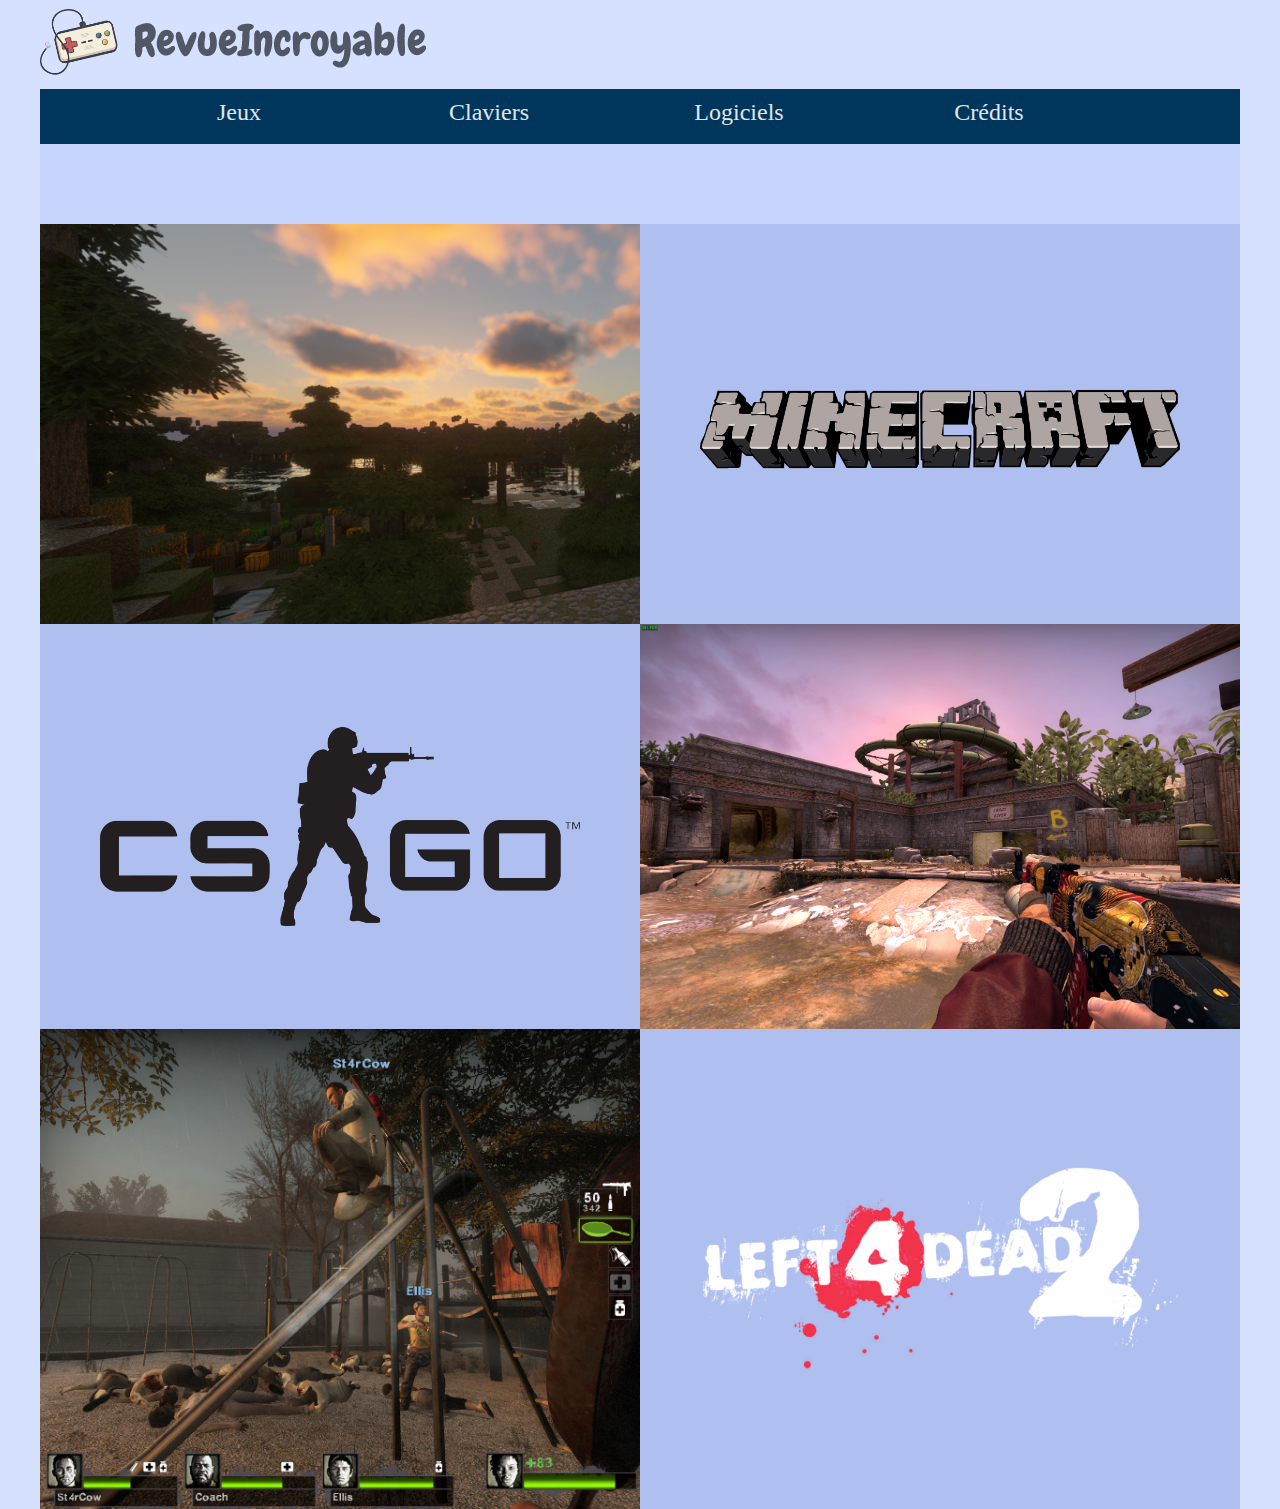
<file: index.html>
<!DOCTYPE html>
<html lang="fr">
    <head>
        <meta charset="utf-8">
        <title>Accueil ~ Revue incroyable</title>
        <link rel="stylesheet" type="text/css" href="index.css">
        <link rel="icon" href="img/favicon.png">
    </head>
    <body>
        <div id="Logo">
            <img class="imagelogo" src="img/logosite.png" title="Logo" alt="logo">
        </div>
        <div id="menu">
            <ul>
                <li id="favicon">
                    <a href="index.html"></a>
                </li>
                <li>
                    <a href='#'>Jeux</a>
                    <ul>
                        <li class="liste_deroulante"><a href="minecraft.html">Minecraft</a></li>
                        <li class="liste_deroulante"><a href="csgo.html">CS:GO</a></li>
                        <li class="liste_deroulante"><a href="l4d2.html">Left 4 Dead 2</a></li>
                    </ul>
                </li>
                <li>
                    <a href="claviers.html">Claviers</a>
                </li>
                <li>
                    <a href="#">Logiciels</a>
                    <ul>
                        <li class="liste_deroulante"><a href="discord.html">Discord</a></li>
                    </ul>
                </li>
                <li>
                    <a href="credits.html">Crédits</a>
                </li>
                <li>
                </li>
            </ul>
        </div>
        <div class="separation">
        </div>
        <div class="main">
            <div class="ligne">
                <img class="element1" src="img/minecraft/mc_01.png" title="Minecraft: Java Edition | Ressource Pack : Stratum | Shader : Continuum 2.0.4 ~ xelaco" alt="Minecraft: Java Edition | Ressource Pack : Stratum | Shader : Continuum 2.0.4 ~ xelaco">
                <a class="element2" href="minecraft.html"><img class="imagemenu" src="img/logominecraft.png" title="Logo Minecraft" alt="Logo Minecraft"></a>
            </div>
            <div class="ligne">
                <a class="element2" href="csgo.html"><img class="imagemenu" src="img/logocsgo.png" title="Logo CS:GO" alt="Logo CS:GO"></a>
                <img class="element1" src="img/cs_01.png" title="Capture d'écran de CS ~ antoine" alt="Capture d'écran de CS ~ antoine">
            </div>
            <div class="ligne">
                <img class="element1" src="img/l4d2.jpg" title="Left 4 Dead 2 ~ xelaco" alt="Left 4 Dead 2 ~ xelaco">
                <a class="element2" href="l4d2.html"><img class="imagemenu" src="img/logol4d2.png" title="Logo Left 4 Dead 2" alt="Logo Left 4 Dead 2"></a>
            </div>
        </div>
    </body>
</html>
</file>
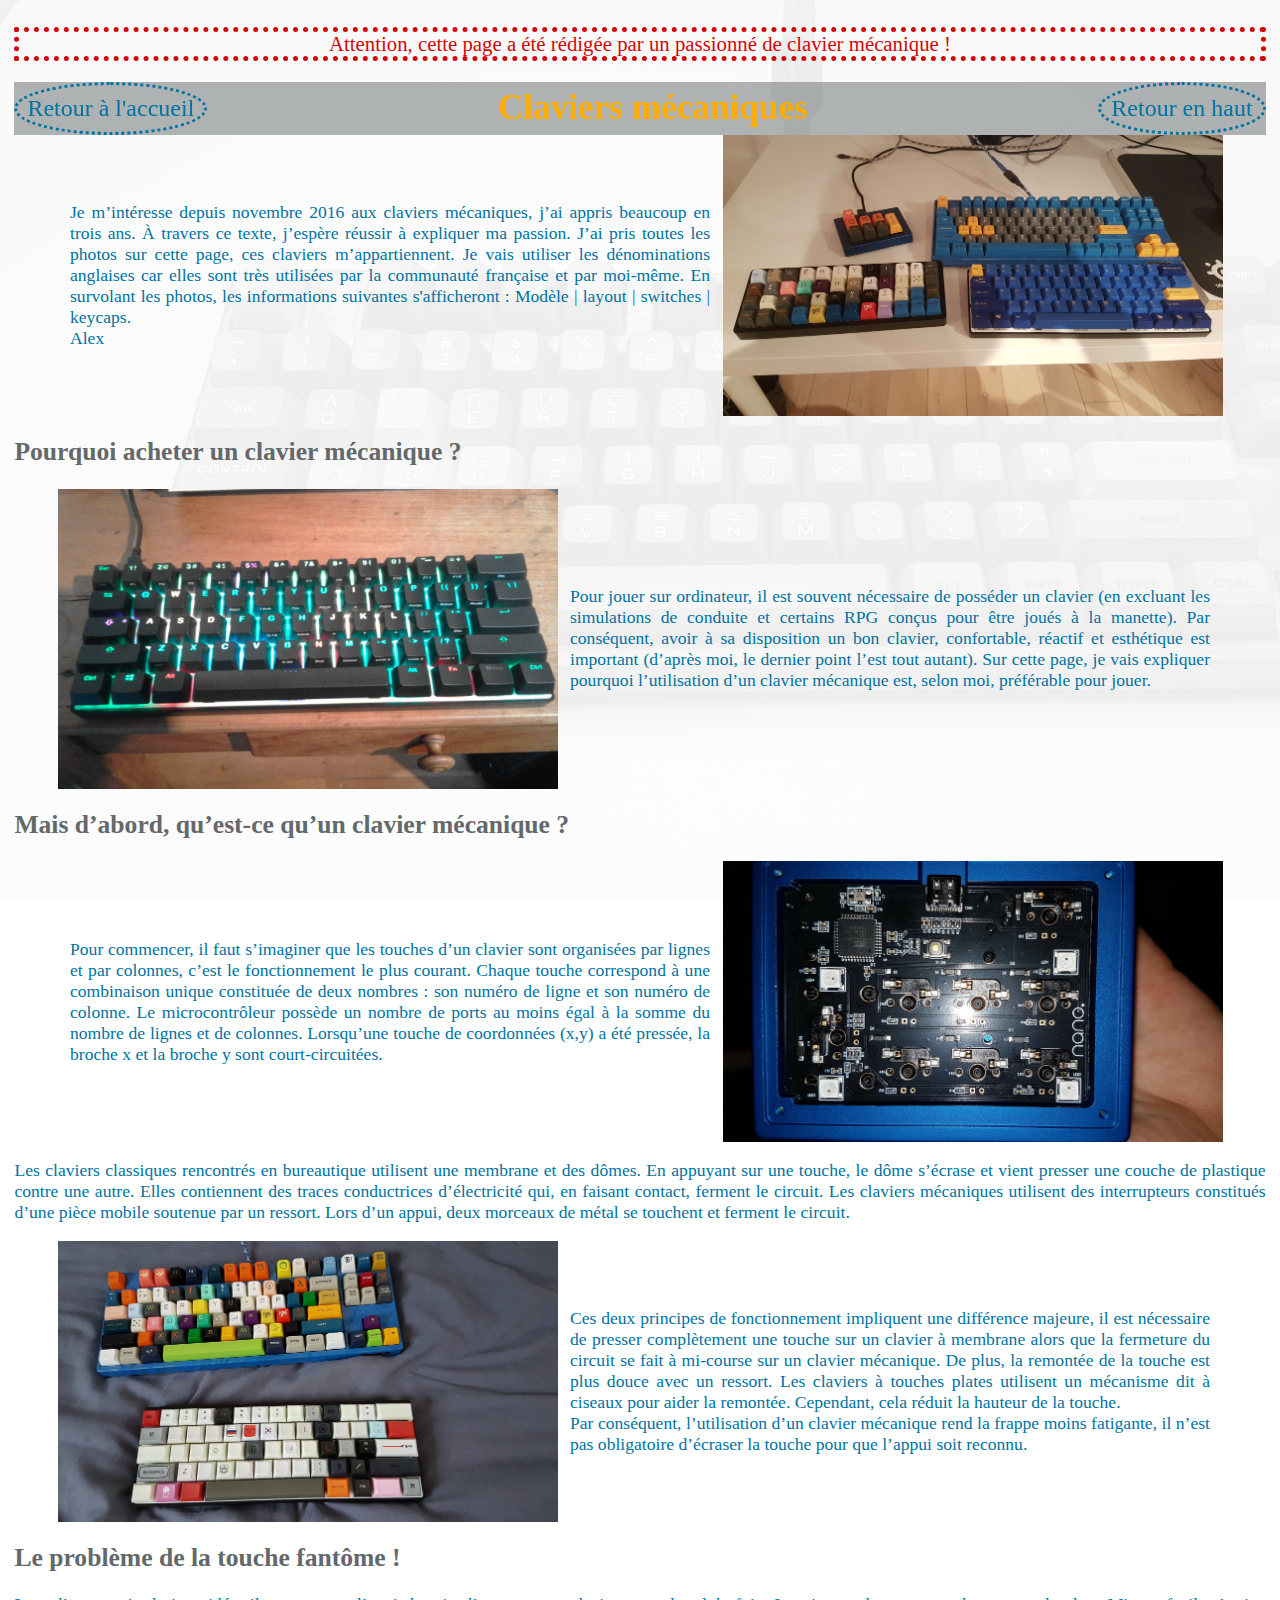
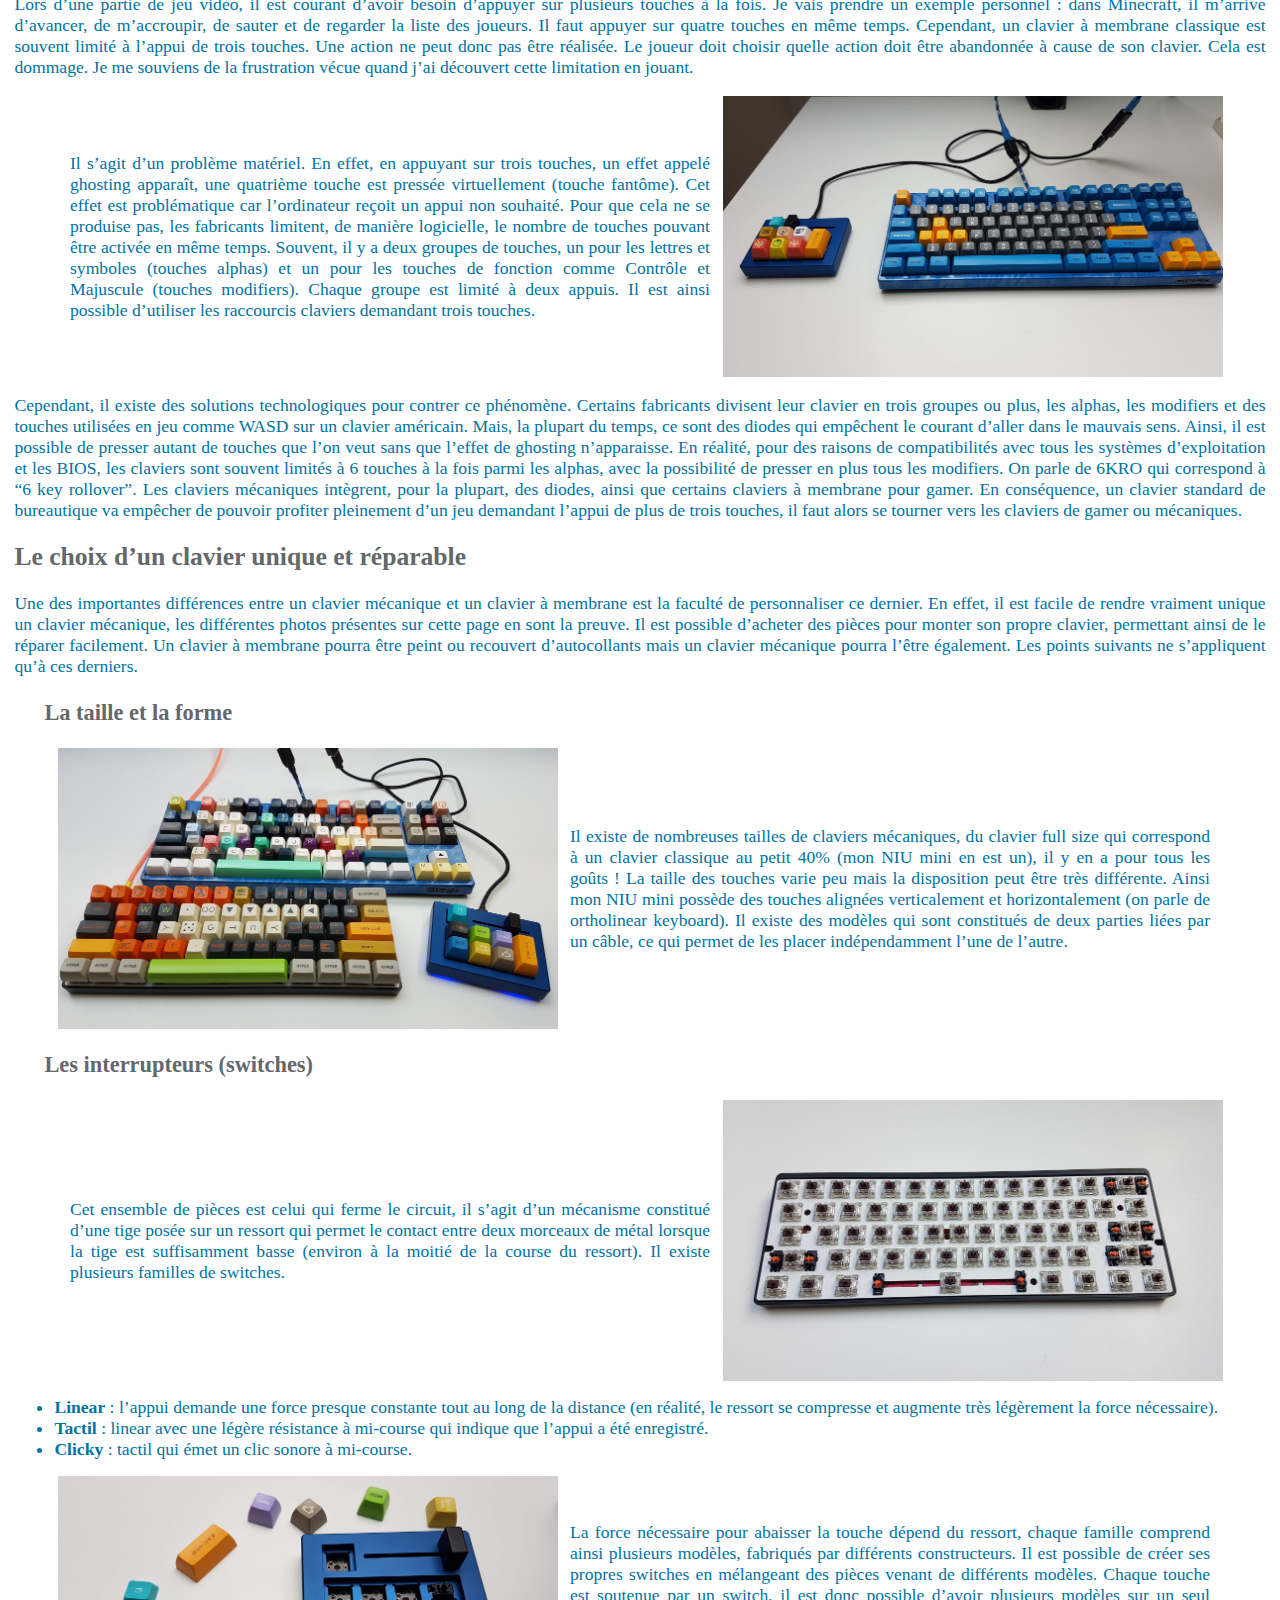
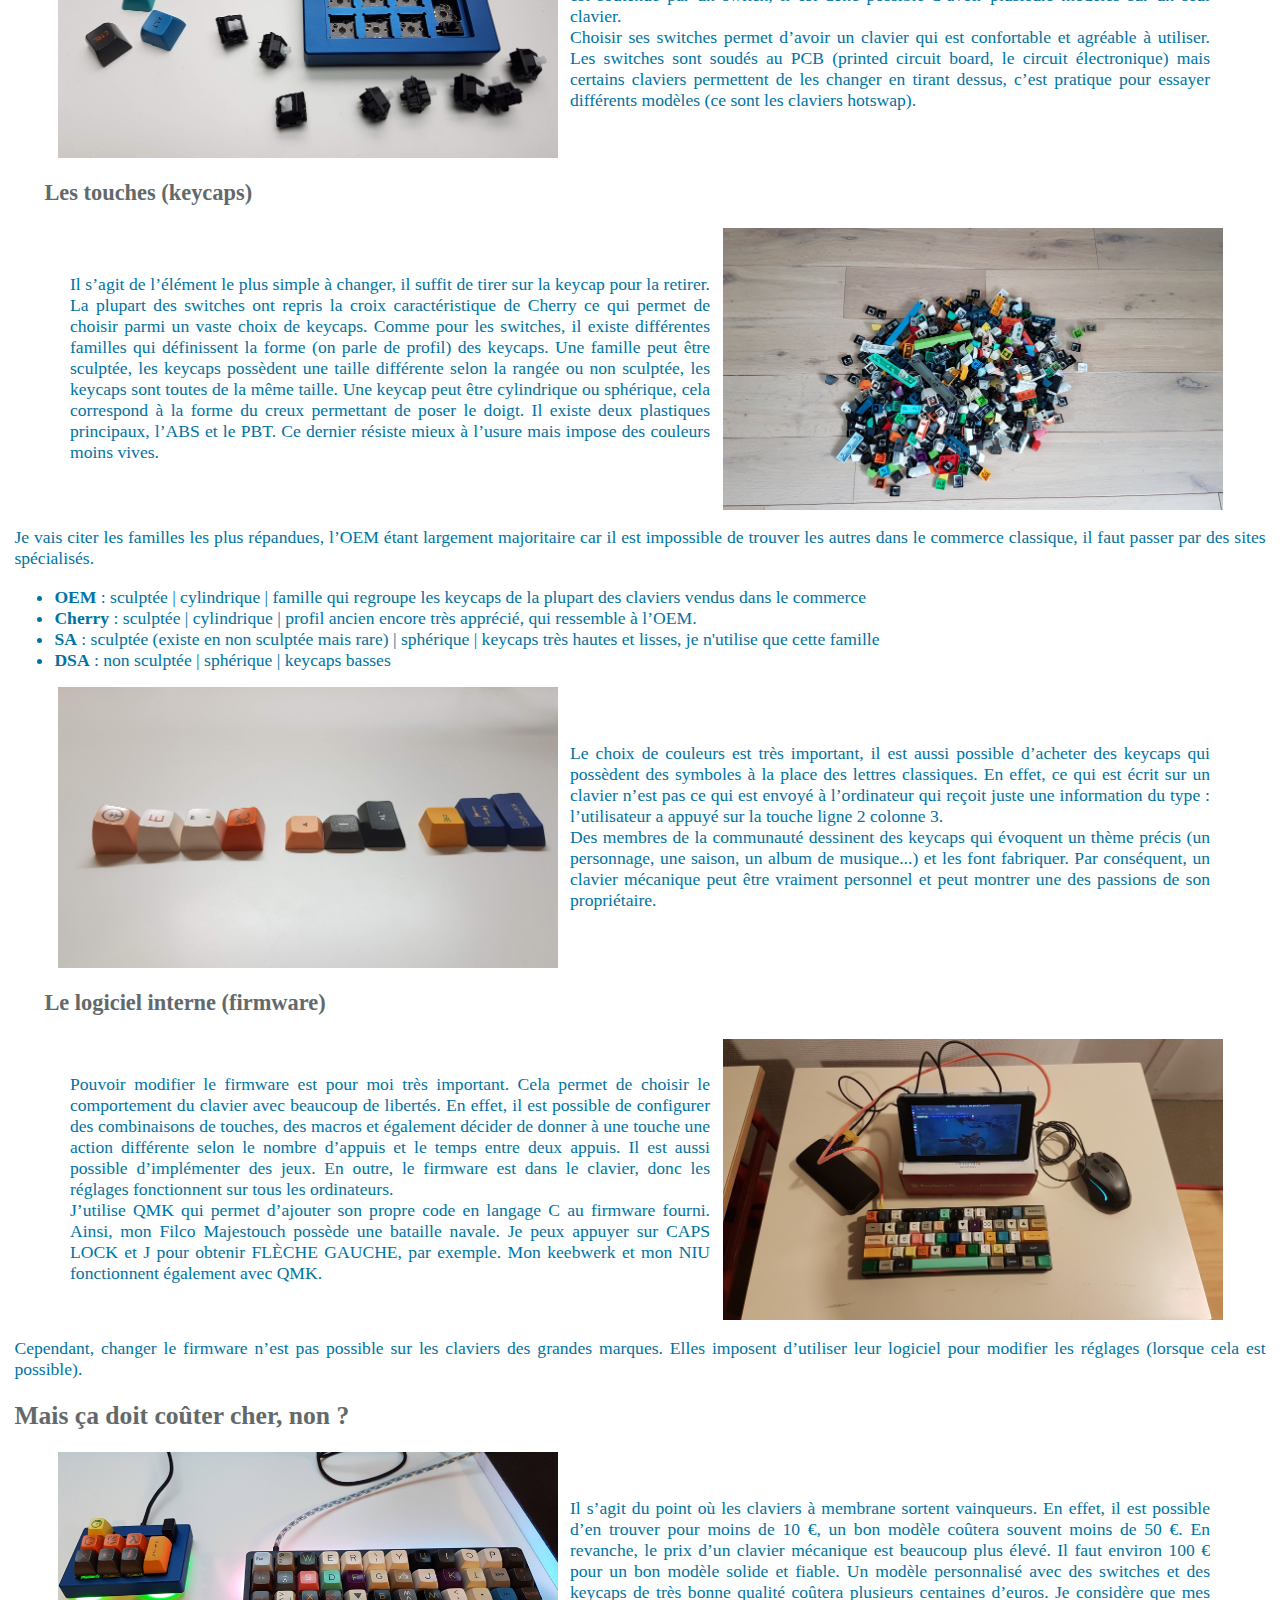
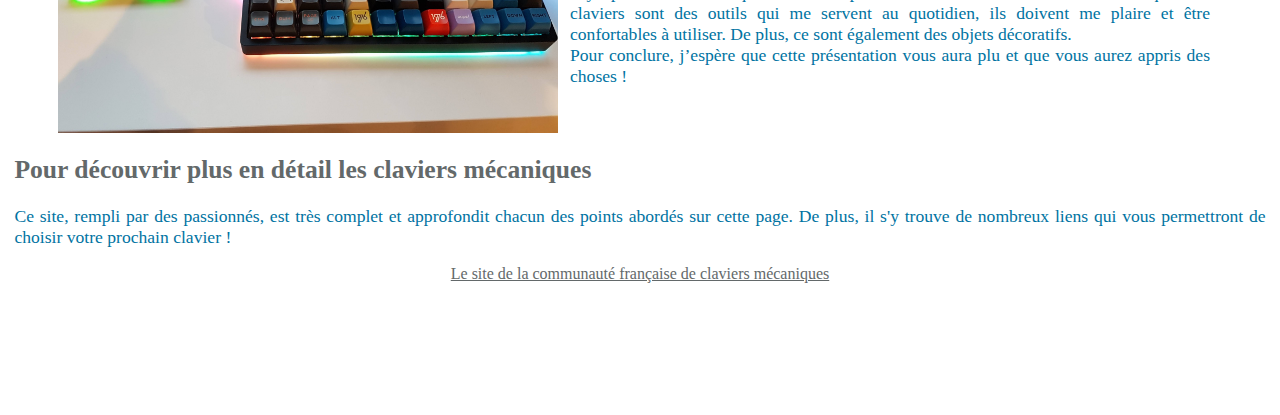
<file: claviers.html>
<!DOCTYPE html>
<html lang="fr">
    <head>
        <meta charset="utf-8">
        <title>Claviers mécaniques ~ Revue incroyable</title>
        <link rel="stylesheet" type="text/css" href="claviers.css">
        <link rel="icon" href="img/favicon.png">
    </head>
    <body>
        <p id="avertissement">Attention, cette page a été rédigée par un passionné de clavier mécanique&nbsp;!</p>
        <div id="titre_boutons">
            <a class="retour" href="index.html">Retour à l'accueil</a>
            <h1 id="titre">Claviers&nbsp;mécaniques</h1>
            <a class="retour" href="#avertissement">Retour en haut</a>
        </div>
        <div class="txt_img">
            <p class="texte">Je m’intéresse depuis novembre 2016 aux claviers mécaniques, j’ai appris beaucoup en trois ans. À travers ce texte, j’espère réussir à expliquer ma passion. J’ai pris toutes les photos sur cette page, ces claviers m’appartiennent. Je vais utiliser les dénominations anglaises car elles sont très utilisées par la communauté française et par moi-même. En survolant les photos, les informations suivantes s'afficheront&nbsp;: Modèle | layout | switches | keycaps.<br>Alex</p>
            <img class="img500px" src="img/claviers/xelaco_4kb.jpg" alt="Photo de mes claviers" title="keebwerk nano slider | macropad | Zealios V2 78g | grab bag keycaps (profil SA)&#10;Filco Majestouch 2 TKL | TKL ANSI | Cherry MX Brown | SP SA Symbiosis R2 &#10;NIU mini | 48 ortho | Zealios V2 78g | grab bag keycaps (profil SA)&#10;Vortex Pok3r | 60% ANSI | Cherry MX Brown | Tai hao OEM Blue and Yellow">
        </div>
        <h2>Pourquoi acheter un clavier mécanique&nbsp;?</h2>
        <div class="txt_img">
            <img class="img500px" src="img/claviers/xelaco_pok3r_rgb.jpg" alt="Photo de mon Pok3r avec les diodes allumées" title="Vortex Pok3r | 60% ANSI | Cherry MX Brown | stock keycaps">
            <p class="texte">Pour jouer sur ordinateur, il est souvent nécessaire de posséder un clavier (en excluant les simulations de conduite et certains RPG conçus pour être joués à la manette). Par conséquent, avoir à sa disposition un bon clavier, confortable, réactif et esthétique est important (d’après moi, le dernier point l’est tout autant). Sur cette page, je vais expliquer pourquoi l’utilisation d’un clavier mécanique est, selon moi, préférable pour jouer.</p>
        </div>
        <h2>Mais d’abord, qu’est-ce qu’un clavier mécanique&nbsp;?</h2>
        <div class="txt_img">
            <p class="texte">Pour commencer, il faut s’imaginer que les touches d’un clavier sont organisées par lignes et par colonnes, c’est le fonctionnement le plus courant. Chaque touche correspond à une combinaison unique constituée de deux nombres&nbsp;: son numéro de ligne et son numéro de colonne. Le microcontrôleur possède un nombre de ports au moins égal à la somme du nombre de lignes et de colonnes. Lorsqu’une touche de coordonnées (x,y) a été pressée, la broche x et la broche y sont court-circuitées.</p>
            <img class="img500px" src="img/claviers/xelaco_nano_pcb.jpg" alt="Photo du PCB de mon nano" title="keebwerk nano slider">
        </div>
        <p>Les claviers classiques rencontrés en bureautique utilisent une membrane et des dômes. En appuyant sur une touche, le dôme s’écrase et vient presser une couche de plastique contre une autre. Elles contiennent des traces conductrices d’électricité qui, en faisant contact, ferment le circuit. Les claviers mécaniques utilisent des interrupteurs constitués d’une pièce mobile soutenue par un ressort. Lors d’un appui, deux morceaux de métal se touchent et ferment le circuit.</p>
        <div class="txt_img">
            <img class="img500px" src="img/claviers/xelaco_filco_pok3r.jpg" alt="Photo de mon Filco et de mon Pok3r" title="Filco Majestouch 2 TKL | TKL ANSI | Cherry MX Brown | grab bag keycaps (profil SA)&#10;Vortex Pok3r | 60% ANSI | Cherry MX Brown | grab bag keycaps (profil DSA)">
             <p class="texte">Ces deux principes de fonctionnement impliquent une différence majeure, il est nécessaire de presser complètement une touche sur un clavier à membrane alors que la fermeture du circuit se fait à mi-course sur un clavier mécanique. De plus, la remontée de la touche est plus douce avec un ressort. Les claviers à touches plates utilisent un mécanisme dit à ciseaux pour aider la remontée. Cependant, cela réduit la hauteur de la touche.<br>Par conséquent, l’utilisation d’un clavier mécanique rend la frappe moins fatigante, il n’est pas obligatoire d’écraser la touche pour que l’appui soit reconnu.</p>
        </div>
        <h2>Le problème de la touche fantôme&nbsp;!</h2>
        <p>Lors d’une partie de jeu vidéo, il est courant d’avoir besoin d’appuyer sur plusieurs touches à la fois. Je vais prendre un exemple personnel&nbsp;: dans Minecraft, il m’arrive d’avancer, de m’accroupir, de sauter et de regarder la liste des joueurs. Il faut appuyer sur quatre touches en même temps. Cependant, un clavier à membrane classique est souvent limité à l’appui de trois touches. Une action ne peut donc pas être réalisée. Le joueur doit choisir quelle action doit être abandonnée à cause de son clavier. Cela est dommage. Je me souviens de la frustration vécue quand j’ai découvert cette limitation en jouant.</p>
        <div class="txt_img">
            <p class="texte">Il s’agit d’un problème matériel. En effet, en appuyant sur trois touches, un effet appelé ghosting apparaît, une quatrième touche est pressée virtuellement (touche fantôme). Cet effet est problématique car l’ordinateur reçoit un appui non souhaité. Pour que cela ne se produise pas, les fabricants limitent, de manière logicielle, le nombre de touches pouvant être activée en même temps. Souvent, il y a deux groupes de touches, un pour les lettres et symboles (touches alphas) et un pour les touches de fonction comme Contrôle et Majuscule (touches modifiers). Chaque groupe est limité à deux appuis. Il est ainsi possible d’utiliser les raccourcis claviers demandant trois touches.</p>
            <img class="img500px" src="img/claviers/xelaco_nano_filco.jpg" alt="Photo de mon nano et de mon Filco" title="keebwerk nano slider | macropad | Zealios V2 78g | grab bag keycaps (profil SA)&#10;Filco Majestouch 2 TKL | TKL ANSI | Cherry MX Brown | SP SA Symbiosis R2 ">
        </div>
        <p>Cependant, il existe des solutions technologiques pour contrer ce phénomène. Certains fabricants divisent leur clavier en trois groupes ou plus, les alphas, les modifiers et des touches utilisées en jeu comme WASD sur un clavier américain. Mais, la plupart du temps, ce sont des diodes qui empêchent le courant d’aller dans le mauvais sens. Ainsi, il est possible de presser autant de touches que l’on veut sans que l’effet de ghosting n’apparaisse. En réalité, pour des raisons de compatibilités avec tous les systèmes d’exploitation et les BIOS, les claviers sont souvent limités à 6 touches à la fois parmi les alphas, avec la possibilité de presser en plus tous les modifiers. On parle de 6KRO qui correspond à “6 key rollover”. Les claviers mécaniques intègrent, pour la plupart, des diodes, ainsi que certains claviers à membrane pour gamer. En conséquence, un clavier standard de bureautique va empêcher de pouvoir profiter pleinement d’un jeu demandant l’appui de plus de trois touches, il faut alors se tourner vers les claviers de gamer ou mécaniques.</p>
        <h2>Le choix d’un clavier unique et réparable</h2>
        <p>Une des importantes différences entre un clavier mécanique et un clavier à membrane est la faculté de personnaliser ce dernier. En effet, il est facile de rendre vraiment unique un clavier mécanique, les différentes photos présentes sur cette page en sont la preuve. Il est possible d’acheter des pièces pour monter son propre clavier, permettant ainsi de le réparer facilement. Un clavier à membrane pourra être peint ou recouvert d’autocollants mais un clavier mécanique pourra l’être également. Les points suivants ne s’appliquent qu’à ces derniers.</p>
        <h3>La taille et la forme</h3>
        <div class="txt_img">
            <img class="img500px" src="img/claviers/xelaco_filco_pok3r_nano.jpg" alt="Photo de mon Filco, de mon Pok3r, et de mon nano" title="Filco Majestouch 2 TKL | TKL ANSI | Cherry MX Brown | grab bag keycaps (profil SA)&#10;Vortex Pok3r | 60% ANSI | Cherry MX Brown | grab bag keycaps (profil SA)&#10;keebwerk nano slider | macropad | Cherry MX Clear | grab bag keycaps (profil SA)">
            <p class="texte">Il existe de nombreuses tailles de claviers mécaniques, du clavier full size qui correspond à un clavier classique au petit 40% (mon NIU mini en est un), il y en a pour tous les goûts&nbsp;! La taille des touches varie peu mais la disposition peut être très différente. Ainsi mon NIU mini possède des touches alignées verticalement et horizontalement (on parle de ortholinear keyboard). Il existe des modèles qui sont constitués de deux parties liées par un câble, ce qui permet de les placer indépendamment l’une de l’autre.</p>
        </div>
        <h3>Les interrupteurs (switches)</h3>
        <div class="txt_img">
            <p class="texte">Cet ensemble de pièces est celui qui ferme le circuit, il s’agit d’un mécanisme constitué d’une tige posée sur un ressort qui permet le contact entre deux morceaux de métal lorsque la tige est suffisamment basse (environ à la moitié de la course du ressort). Il existe plusieurs familles de switches.</p>
            <img class="img500px" src="img/claviers/xelaco_pok3r_sans_keycaps.jpg" alt="Photo de mon Pok3r sans keycaps" title="Vortex Pok3r | 60% ANSI | Cherry MX Brown | pas de keycaps">
        </div>
        <ul>
            <li><strong>Linear</strong>&nbsp;: l’appui demande une force presque constante tout au long de la distance (en réalité, le ressort se compresse et augmente très légèrement la force nécessaire).</li>
            <li><strong>Tactil</strong>&nbsp;: linear avec une légère résistance à mi-course qui indique que l’appui a été enregistré.</li>
            <li><strong>Clicky</strong>&nbsp;: tactil qui émet un clic sonore à mi-course.</li>
        </ul>
        <div class="txt_img">
            <img class="img500px" src="img/claviers/xelaco_keebwerk_nano.jpg" alt="Photo de mon nano entouré de switches et de keycaps" title="keebwerk nano slider | macropad | Cherry MX Clear | grab bag keycaps (profil SA)">
            <p class="texte">La force nécessaire pour abaisser la touche dépend du ressort, chaque famille comprend ainsi plusieurs modèles, fabriqués par différents constructeurs. Il est possible de créer ses propres switches en mélangeant des pièces venant de différents modèles. Chaque touche est soutenue par un switch, il est donc possible d’avoir plusieurs modèles sur un seul clavier.<br>Choisir ses switches permet d’avoir un clavier qui est confortable et agréable à utiliser. Les switches sont soudés au PCB (printed circuit board, le circuit électronique) mais certains claviers permettent de les changer en tirant dessus, c’est pratique pour essayer différents modèles (ce sont les claviers hotswap).</p>
        </div>
        <h3>Les touches (keycaps)</h3>
        <div class="txt_img">
            <p class="texte">Il s’agit de l’élément le plus simple à changer, il suffit de tirer sur la keycap pour la retirer. La plupart des switches ont repris la croix caractéristique de Cherry ce qui permet de choisir parmi un vaste choix de keycaps. Comme pour les switches, il existe différentes familles qui définissent la forme (on parle de profil) des keycaps. Une famille peut être sculptée, les keycaps possèdent une taille différente selon la rangée ou non sculptée, les keycaps sont toutes de la même taille. Une keycap peut être cylindrique ou sphérique, cela correspond à la forme du creux permettant de poser le doigt. Il existe deux plastiques principaux, l’ABS et le PBT. Ce dernier résiste mieux à l’usure mais impose des couleurs moins vives.</p>
            <img class="img500px" src="img/claviers/xelaco_keycaps_grab_bag.jpg" alt="Tas de keycaps" title="Plein de keycaps de familles différentes !">
        </div>
        <p>Je vais citer les familles les plus répandues, l’OEM étant largement majoritaire car il est impossible de trouver les autres dans le commerce classique, il faut passer par des sites spécialisés.</p>
        <ul>
            <li><strong>OEM</strong>&nbsp;: sculptée | cylindrique | famille qui regroupe les keycaps de la plupart des claviers vendus dans le commerce</li>
            <li><strong>Cherry</strong>&nbsp;: sculptée | cylindrique | profil ancien encore très apprécié, qui ressemble à l’OEM.</li>
            <li><strong>SA</strong>&nbsp;: sculptée (existe en non sculptée mais rare) | sphérique | keycaps très hautes et lisses, je n'utilise que cette famille</li>
            <li><strong>DSA</strong>&nbsp;: non sculptée | sphérique | keycaps basses</li>
        </ul>
        <div class="txt_img">
            <img class="img500px" src="img/claviers/xelaco_keycaps_profiles.jpg" alt="Keycaps SA | DSA | OEM" title="SA | DSA | OEM">
            <p class="texte">Le choix de couleurs est très important, il est aussi possible d’acheter des keycaps qui possèdent des symboles à la place des lettres classiques. En effet, ce qui est écrit sur un clavier n’est pas ce qui est envoyé à l’ordinateur qui reçoit juste une information du type&nbsp;: l’utilisateur a appuyé sur la touche ligne 2 colonne 3.<br>Des membres de la communauté dessinent des keycaps qui évoquent un thème précis (un personnage, une saison, un album de musique...) et les font fabriquer. Par conséquent, un clavier mécanique peut être vraiment personnel et peut montrer une des passions de son propriétaire.</p>
        </div>
        <h3>Le logiciel interne (firmware)</h3>
        <div class="txt_img">
            <p class="texte">Pouvoir modifier le firmware est pour moi très important. Cela permet de choisir le comportement du clavier avec beaucoup de libertés. En effet, il est possible de configurer des combinaisons de touches, des macros et également décider de donner à une touche une action différente selon le nombre d’appuis et le temps entre deux appuis. Il est aussi possible d’implémenter des jeux. En outre, le firmware est dans le clavier, donc les réglages fonctionnent sur tous les ordinateurs.<br>J’utilise QMK qui permet d’ajouter son propre code en langage C au firmware fourni. Ainsi, mon Filco Majestouch possède une bataille navale. Je peux appuyer sur CAPS LOCK et J pour obtenir FLÈCHE GAUCHE, par exemple. Mon keebwerk et mon NIU fonctionnent également avec QMK.</p>
            <img class="img500px" src="img/claviers/xelaco_raspi.jpg" alt="Photo de mon Raspberry Pi et de mon Pok3r" title="Raspberry Pi 3B&#10;Vortex Pok3r | 60% ANSI | Cherry MX Brown | grab bag keycaps (profil SA)">
        </div>
        <p>Cependant, changer le firmware n’est pas possible sur les claviers des grandes marques. Elles imposent d’utiliser leur logiciel pour modifier les réglages (lorsque cela est possible).</p>
        <h2>Mais ça doit coûter cher, non&nbsp;?</h2>
        <div class="txt_img">
            <img class="img500px" src="img/claviers/xelaco_nano_niu.jpg" alt="Photo de mon nano et de mon NIU" title="keebwerk nano slider | macropad | Zealios V2 78g | grab bag keycaps (profil SA)&#10;NIU mini | 48 ortho | Zealios V2 78g | grab bag keycaps (profil SA)">
            <p class="texte">Il s’agit du point où les claviers à membrane sortent vainqueurs. En effet, il est possible d’en trouver pour moins de 10&nbsp;€, un bon modèle coûtera souvent moins de 50&nbsp;€. En revanche, le prix d’un clavier mécanique est beaucoup plus élevé. Il faut environ 100&nbsp;€ pour un bon modèle solide et fiable. Un modèle personnalisé avec des switches et des keycaps de très bonne qualité coûtera plusieurs centaines d’euros. Je considère que mes claviers sont des outils qui me servent au quotidien, ils doivent me plaire et être confortables à utiliser. De plus, ce sont également des objets décoratifs.<br>Pour conclure, j’espère que cette présentation vous aura plu et que vous aurez appris des choses&nbsp;!</p>
        </div>
        <h2>Pour découvrir plus en détail les claviers mécaniques</h2>
        <p>Ce site, rempli par des passionnés, est très complet et approfondit chacun des points abordés sur cette page. De plus, il s'y trouve de nombreux liens qui vous permettront de choisir votre prochain clavier&nbsp;!</p>
        <a id="site_commu_fr" href="https://claviers-mecaniques.fr/">Le site de la communauté française de claviers mécaniques</a>
    </body>
</html>
</file>
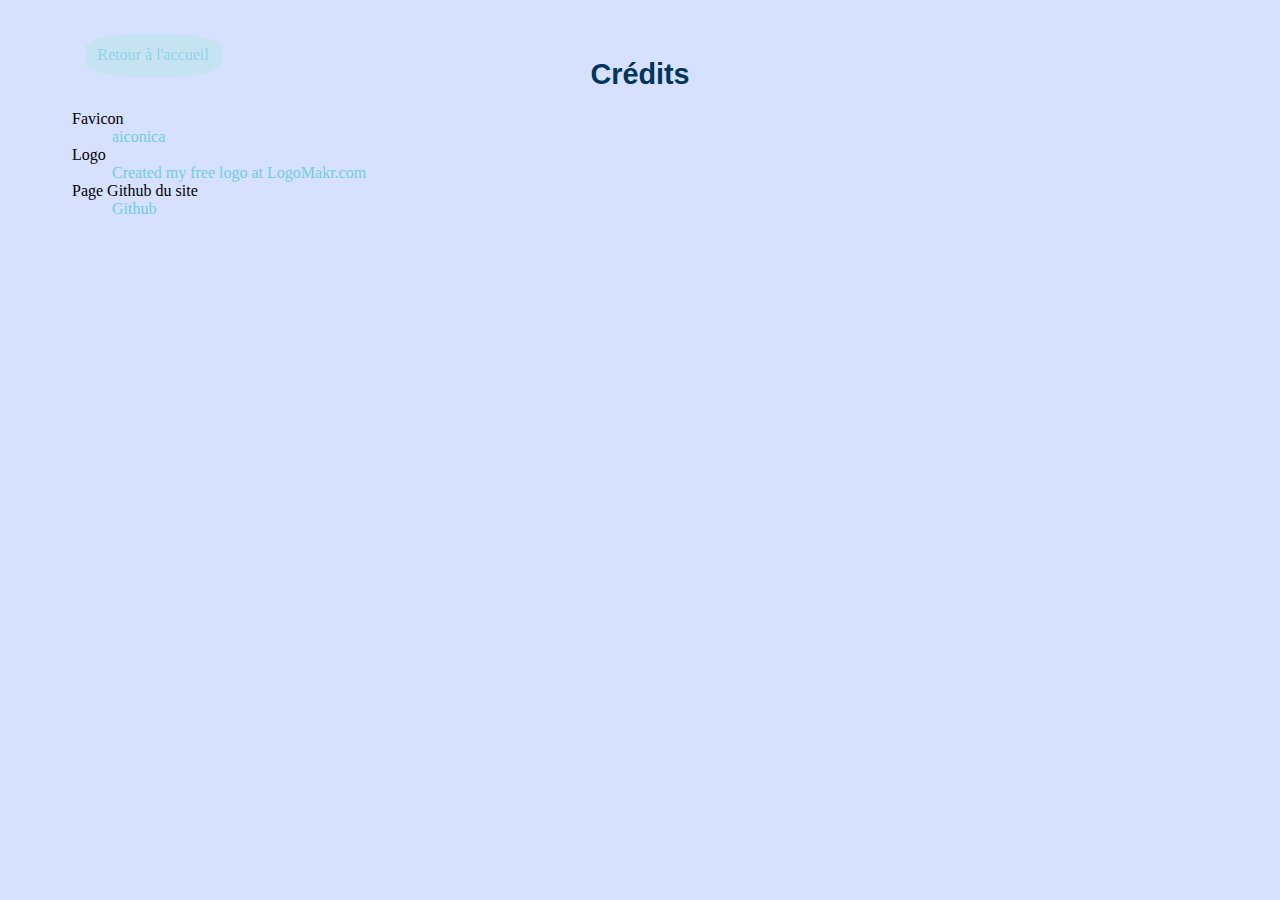
<file: credits.html>
<!DOCTYPE html>
<html lang="fr">
    <head>
        <meta charset="utf-8">
        <title>Crédits ~ Revue incroyable</title>
        <link rel="stylesheet" type="text/css" href="jeux.css">
        <link rel="icon" href="img/favicon.png">
    </head>
    <body>
        <a id="retour_accueil" href="index.html">Retour à l'accueil</a>
        <br>
        <h1>Crédits</h1>
        <dl>
            <dt>Favicon</dt><dd><a href="http://aiconica.net/detail/tv-110">aiconica</a></dd>
            <dt>Logo</dt><dd><a href="https://logomakr.com">Created my free logo at LogoMakr.com</a></dd>
            <dt>Page Github du site</dt><dd><a href="https://github.com/revueincroyable/revueincroyable.github.io">Github</a></dd>
        </dl>
    </body>
</html>
</file>
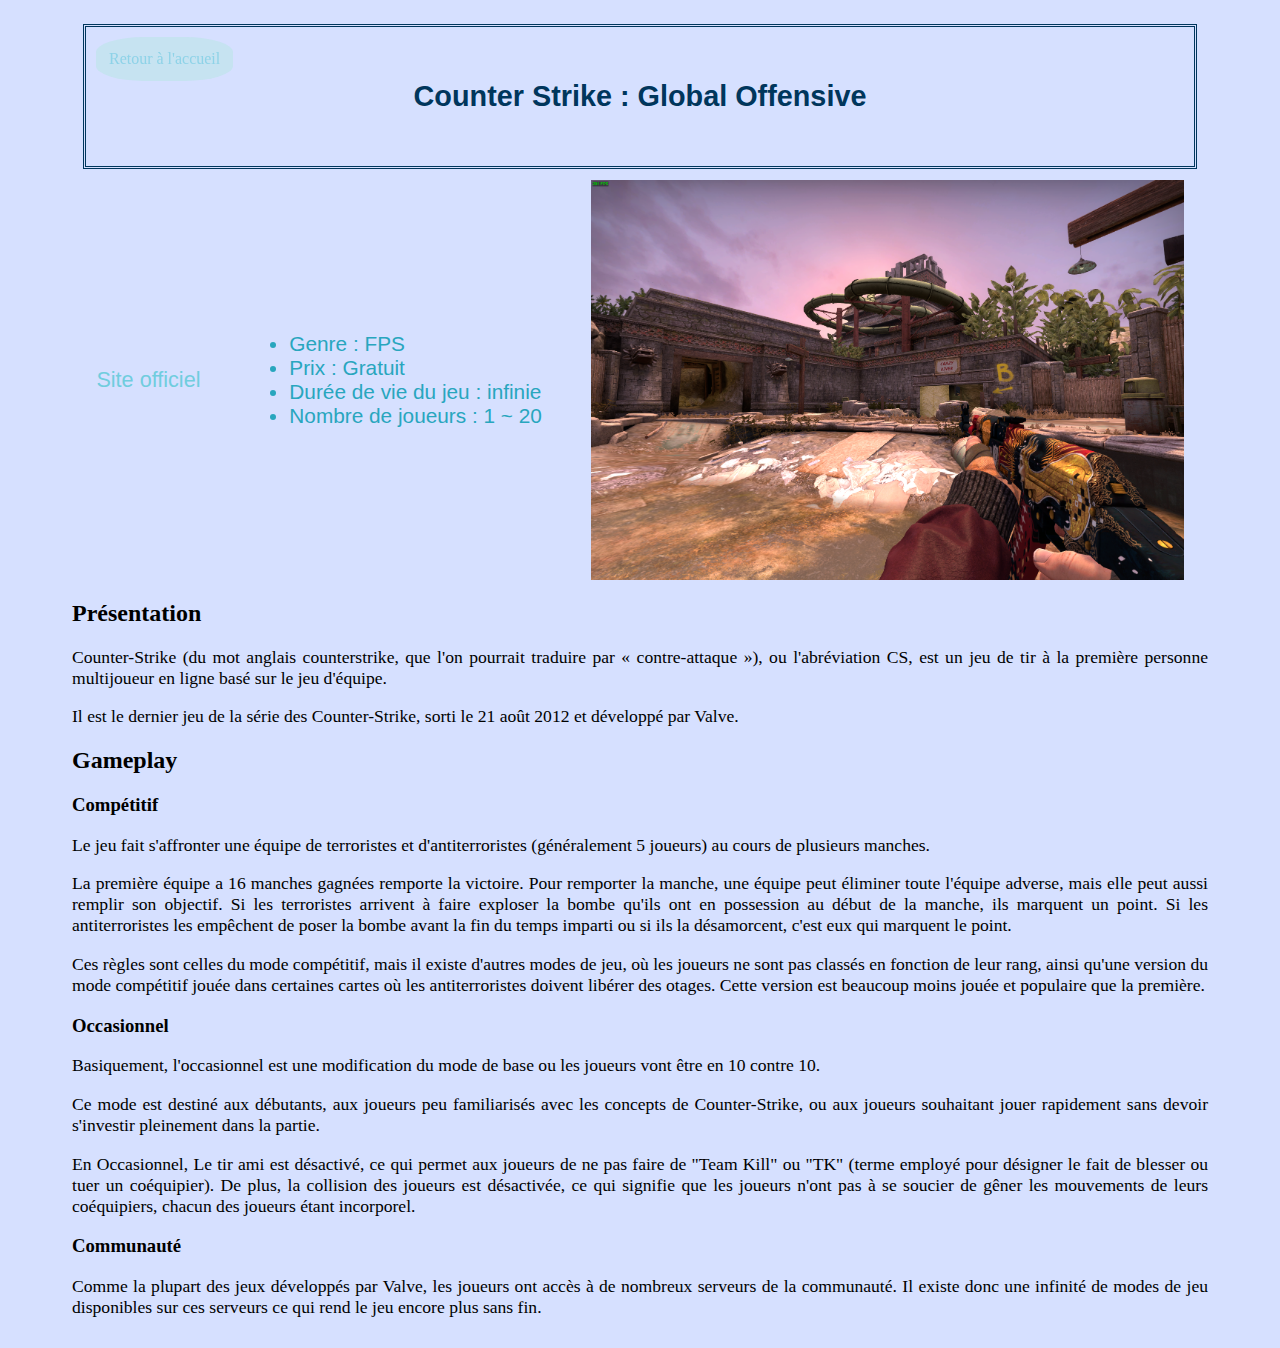
<file: csgo.html>
<!DOCTYPE html>
<html lang="fr">
    <head>
        <meta charset="utf-8">
        <title>CSGO ~ Revue incroyable</title>
        <link rel="stylesheet" type="text/css" href="jeux.css">
        <link rel="icon" href="img/favicon.png">
    </head>
    <body>
        <div id="titre_bouton">
            <a id="retour_accueil" href="index.html">Retour à l'accueil</a>
            <div id="titre"><h1>Counter Strike : Global Offensive</h1></div>
        </div>
        <div id="presentation_generale">
            <p class="site_officiel"><a href="https://blog.counter-strike.net/fr/">Site officiel</a></p>
            <ul>
                <li>Genre : FPS</li>
                <li>Prix : Gratuit</li>
                <li>Durée de vie du jeu : infinie</li>
                <li>Nombre de joueurs : 1 ~ 20</li>
            </ul>
            <img class="img400px" src="img/cs_01.png" title="Capture d'écran de CS ~ antoine" alt="Capture d'écran de CS ~ antoine">
        </div>
        <h2>Présentation</h2>
        <p>Counter-Strike (du mot anglais counterstrike, que l'on pourrait traduire par « contre-attaque »), ou l'abréviation CS, est un jeu de tir à la première personne multijoueur en ligne basé sur le jeu d'équipe.</p>
        <p>Il est le dernier jeu de la série des Counter-Strike, sorti le 21 août 2012 et développé par Valve.</p>
        <h2>Gameplay</h2>
        <h3>Compétitif</h3>
        <p>Le jeu fait s'affronter une équipe de terroristes et d'antiterroristes (généralement 5 joueurs) au cours de plusieurs manches.</p>
        <p>La première équipe a 16 manches gagnées remporte la victoire. Pour 
		remporter la manche, une équipe peut éliminer toute l'équipe adverse, mais elle peut aussi remplir son objectif. Si les terroristes arrivent à faire exploser la bombe qu'ils ont en possession au début de la manche, ils marquent un point. Si les antiterroristes les empêchent de poser la bombe avant la fin du temps imparti ou si ils la désamorcent, c'est eux qui marquent le point.</p>
        <p>Ces règles sont celles du mode compétitif, mais il existe d'autres modes de jeu, où les joueurs ne sont pas classés en fonction de leur rang, ainsi qu'une version du mode compétitif jouée dans certaines cartes où les antiterroristes doivent libérer des otages. Cette version est beaucoup moins jouée et populaire que la première.</p>
        <h3>Occasionnel</h3>
        <p>Basiquement, l'occasionnel est une modification du mode de base ou les joueurs vont être en 10 contre 10.</p>
        <p>Ce mode est destiné aux débutants, aux joueurs peu familiarisés avec les concepts de Counter-Strike, ou aux joueurs souhaitant jouer rapidement sans devoir s'investir pleinement dans la partie.</p>
        <p>En Occasionnel, Le tir ami est désactivé, ce qui permet aux joueurs de ne pas faire de "Team Kill" ou "TK" (terme employé pour désigner le fait de blesser ou tuer un coéquipier). De plus, la collision des joueurs est désactivée, ce qui signifie que les joueurs n'ont pas à se soucier de gêner les mouvements de leurs coéquipiers, chacun des joueurs étant incorporel.</p>
        <h3>Communauté</h3>
        <p>Comme la plupart des jeux développés par Valve, les joueurs ont accès à de nombreux serveurs de la communauté. Il existe donc une infinité de modes de jeu disponibles sur ces serveurs ce qui rend le jeu encore plus sans fin.</p>
    </body>
</html>
</file>
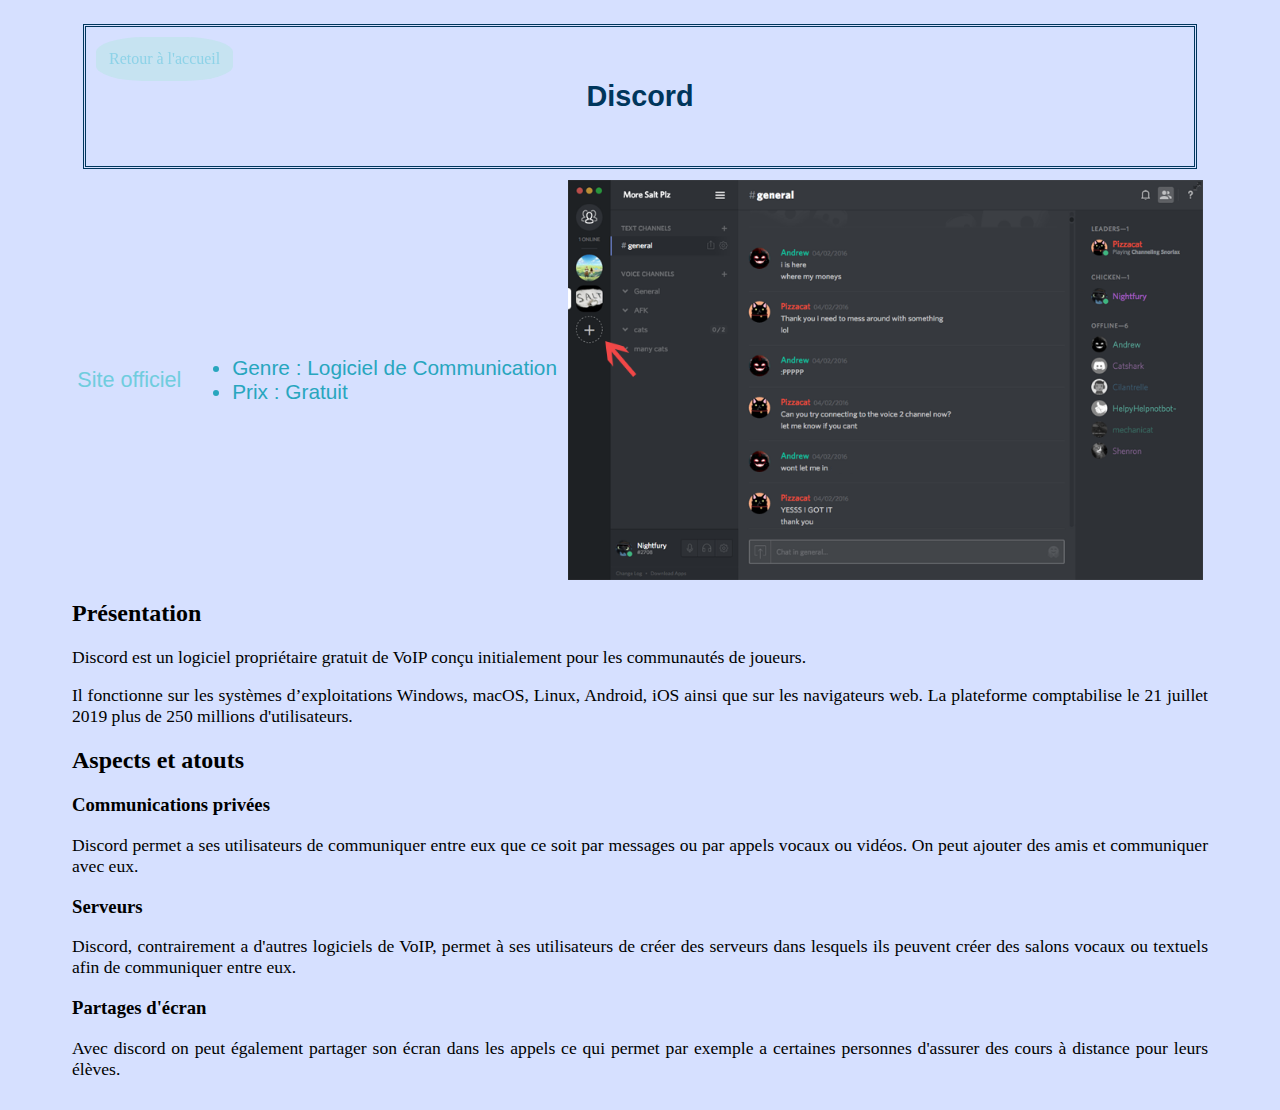
<file: discord.html>
<!DOCTYPE html>
<html lang="fr">
    <head>
        <meta charset="utf-8">
        <title>Discord ~ Revue incroyable</title>
        <link rel="stylesheet" type="text/css" href="jeux.css">
        <link rel="icon" href="img/favicon.png">
    </head>
    <body>
        <div id="titre_bouton">
            <a id="retour_accueil" href="index.html">Retour à l'accueil</a>
            <div id="titre"><h1>Discord</h1></div>
        </div>
        <div id="presentation_generale">
            <p class="site_officiel"><a href="https://discordapp.com/">Site officiel</a></p>
            <ul>
                <li>Genre : Logiciel de Communication</li>
                <li>Prix : Gratuit</li>
            </ul>
            <img class="img400px" src="img/discord_01.png" title="Capture d'écran de Discord" alt="Capture d'écran de Discord">
        </div>
        <h2>Présentation</h2>
        <p>Discord est un logiciel propriétaire gratuit de VoIP conçu initialement pour les communautés de joueurs.</p>
        <p>Il fonctionne sur les systèmes d’exploitations Windows, macOS, Linux, Android, iOS ainsi que sur les navigateurs web. La plateforme comptabilise le 21 juillet 2019 plus de 250 millions d'utilisateurs.</p>
        <h2>Aspects et atouts</h2>
        <h3>Communications privées</h3>
        <p>Discord permet a ses utilisateurs de communiquer entre eux que ce soit par messages ou par appels vocaux ou vidéos. On peut ajouter des amis et communiquer avec eux.</p>
        <h3>Serveurs</h3>
        <p>Discord, contrairement a d'autres logiciels de VoIP, permet à ses utilisateurs de créer des serveurs dans lesquels ils peuvent créer des salons vocaux ou textuels afin de communiquer entre eux.</p>
        <h3>Partages d'écran</h3>
        <p>Avec discord on peut également partager son écran dans les appels ce qui permet par exemple a certaines personnes d'assurer des cours à distance pour leurs élèves.</p>
    </body>
</html>
</file>
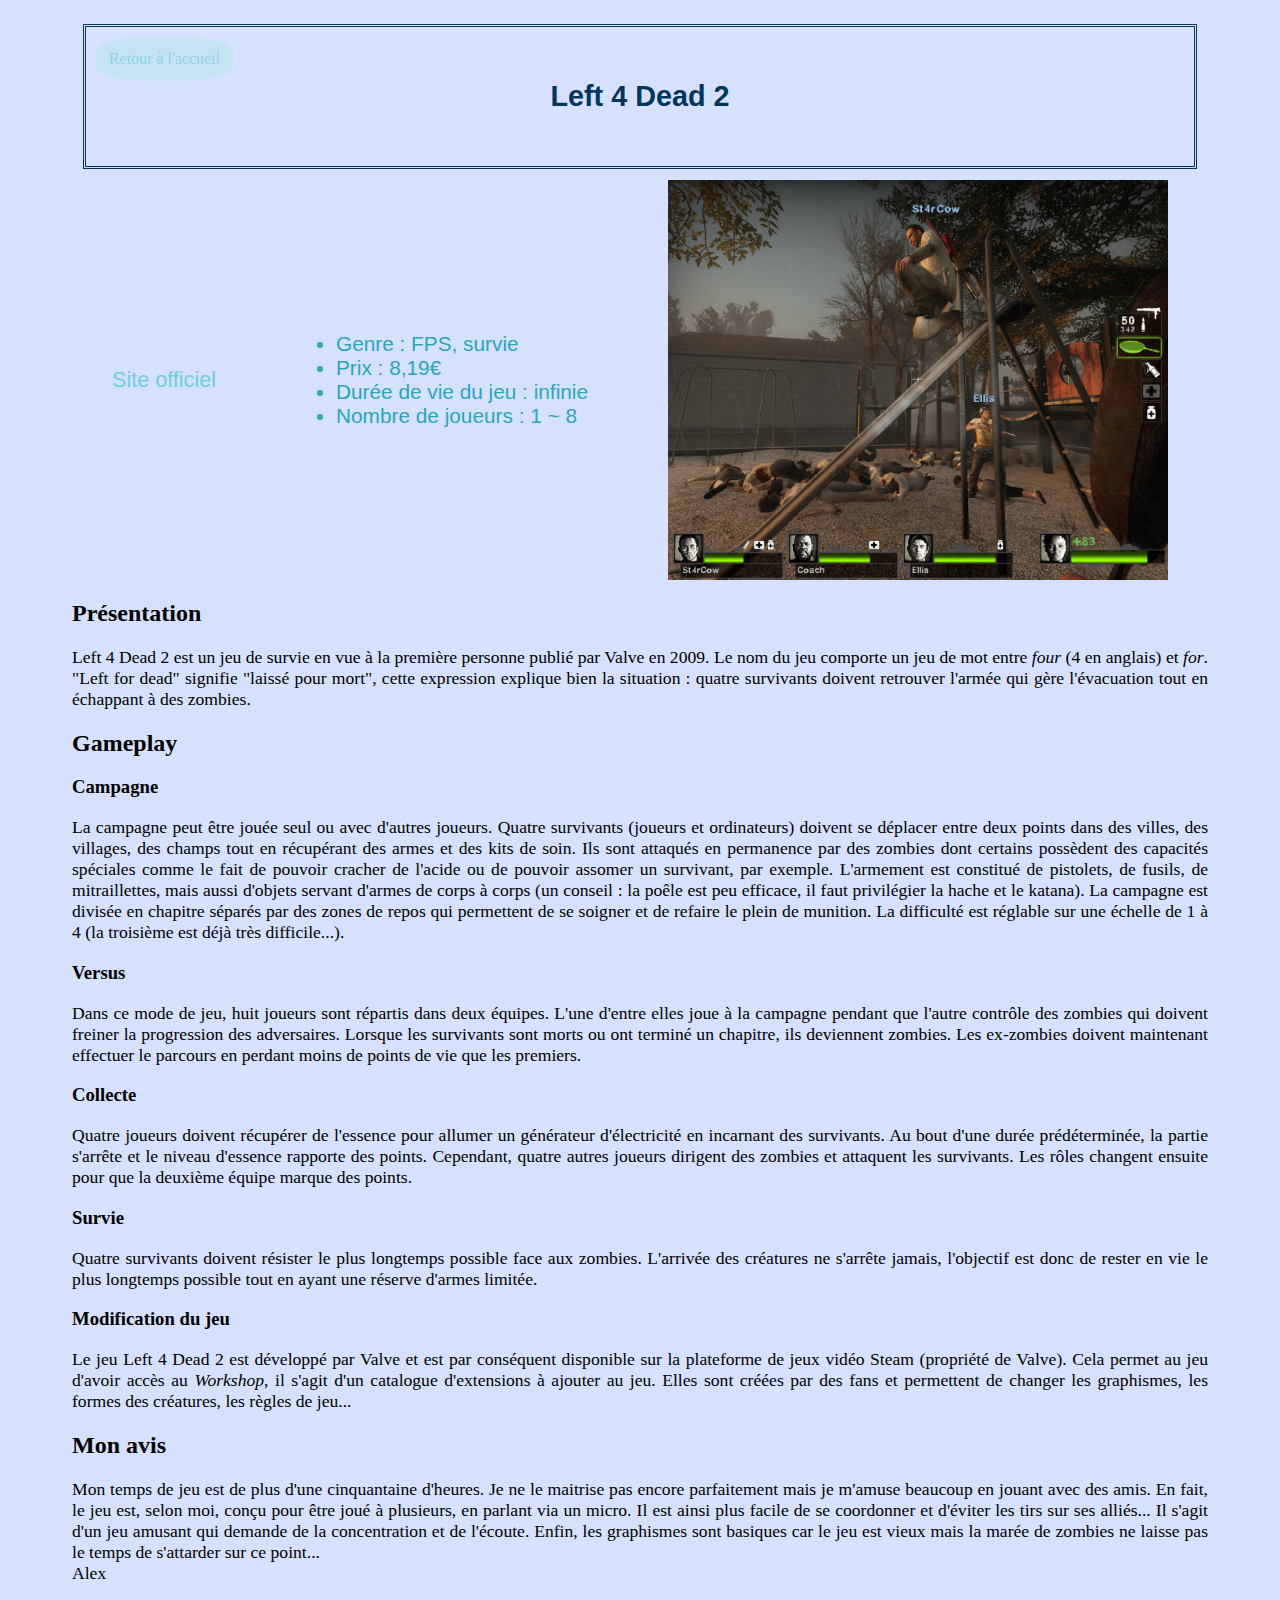
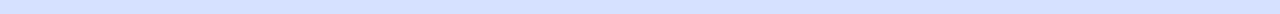
<file: l4d2.html>
<!DOCTYPE html>
<html lang="fr">
    <head>
        <meta charset="utf-8">
        <title>Left 4 Dead 2 ~ Revue incroyable</title>
        <link rel="stylesheet" type="text/css" href="jeux.css">
        <link rel="icon" href="img/favicon.png">
    </head>
    <body>
        <div id="titre_bouton">
            <a id="retour_accueil" href="index.html">Retour à l'accueil</a>
            <div id="titre"><h1>Left 4 Dead 2</h1></div>
        </div>
        <div id="presentation_generale">
            <p class="site_officiel"><a href="http://www.l4d.com">Site officiel</a></p>
            <ul>
                <li>Genre&nbsp;: FPS, survie</li>
                <li>Prix&nbsp;: 8,19€</li>
                <li>Durée de vie du jeu&nbsp;: infinie</li>
                <li>Nombre de joueurs&nbsp;: 1 ~ 8</li>
            </ul>
            <img class="img400px" src="img/l4d2.jpg" title="Left 4 Dead 2 ~ xelaco" alt="Left 4 Dead 2 ~ xelaco">
        </div>
        <h2>Présentation</h2>
        <p>Left 4 Dead 2 est un jeu de survie en vue à la première personne publié par Valve en 2009. Le nom du jeu comporte un jeu de mot entre <em>four</em> (4 en anglais) et <em>for</em>. "Left for dead" signifie "laissé pour mort", cette expression explique bien la situation&nbsp;: quatre survivants doivent retrouver l'armée qui gère l'évacuation tout en échappant à des zombies.</p>
        <h2>Gameplay</h2>
        <h3>Campagne</h3>
        <p>La campagne peut être jouée seul ou avec d'autres joueurs. Quatre survivants (joueurs et ordinateurs) doivent se déplacer entre deux points dans des villes, des villages, des champs tout en récupérant des armes et des kits de soin. Ils sont attaqués en permanence par des zombies dont certains possèdent des capacités spéciales comme le fait de pouvoir cracher de l'acide ou de pouvoir assomer un survivant, par exemple. L'armement est constitué de pistolets, de fusils, de mitraillettes, mais aussi d'objets servant d'armes de corps à corps (un conseil&nbsp;: la poêle est peu efficace, il faut privilégier la hache et le katana). La campagne est divisée en chapitre séparés par des zones de repos qui permettent de se soigner et de refaire le plein de munition. La difficulté est réglable sur une échelle de 1 à 4 (la troisième est déjà très difficile...).</p>
        <h3>Versus</h3>
        <p>Dans ce mode de jeu, huit joueurs sont répartis dans deux équipes. L'une d'entre elles joue à la campagne pendant que l'autre contrôle des zombies qui doivent freiner la progression des adversaires. Lorsque les survivants sont morts ou ont terminé un chapitre, ils deviennent zombies. Les ex-zombies doivent maintenant effectuer le parcours en perdant moins de points de vie que les premiers.</p>
        <h3>Collecte</h3>
        <p>Quatre joueurs doivent récupérer de l'essence pour allumer un générateur d'électricité en incarnant des survivants. Au bout d'une durée prédéterminée, la partie s'arrête et le niveau d'essence rapporte des points. Cependant, quatre autres joueurs dirigent des zombies et attaquent les survivants. Les rôles changent ensuite pour que la deuxième équipe marque des points.</p>
        <h3>Survie</h3>
        <p>Quatre survivants doivent résister le plus longtemps possible face aux zombies. L'arrivée des créatures ne s'arrête jamais, l'objectif est donc de rester en vie le plus longtemps possible tout en ayant une réserve d'armes limitée.</p>
        <h3>Modification du jeu</h3>
        <p>Le jeu Left 4 Dead 2 est développé par Valve et est par conséquent disponible sur la plateforme de jeux vidéo Steam (propriété de Valve). Cela permet au jeu d'avoir accès au <em>Workshop</em>, il s'agit d'un catalogue d'extensions à ajouter au jeu. Elles sont créées par des fans et permettent de changer les graphismes, les formes des créatures, les règles de jeu...</p>
        <h2>Mon avis</h2>
        <p>Mon temps de jeu est de plus d'une cinquantaine d'heures. Je ne le maitrise pas encore parfaitement mais je m'amuse beaucoup en jouant avec des amis. En fait, le jeu est, selon moi, conçu pour être joué à plusieurs, en parlant via un micro. Il est ainsi plus facile de se coordonner et d'éviter les tirs sur ses alliés... Il s'agit d'un jeu amusant qui demande de la concentration et de l'écoute. Enfin, les graphismes sont basiques car le jeu est vieux mais la marée de zombies ne laisse pas le temps de s'attarder sur ce point...<br>Alex</p>
    </body>
</html>
</file>
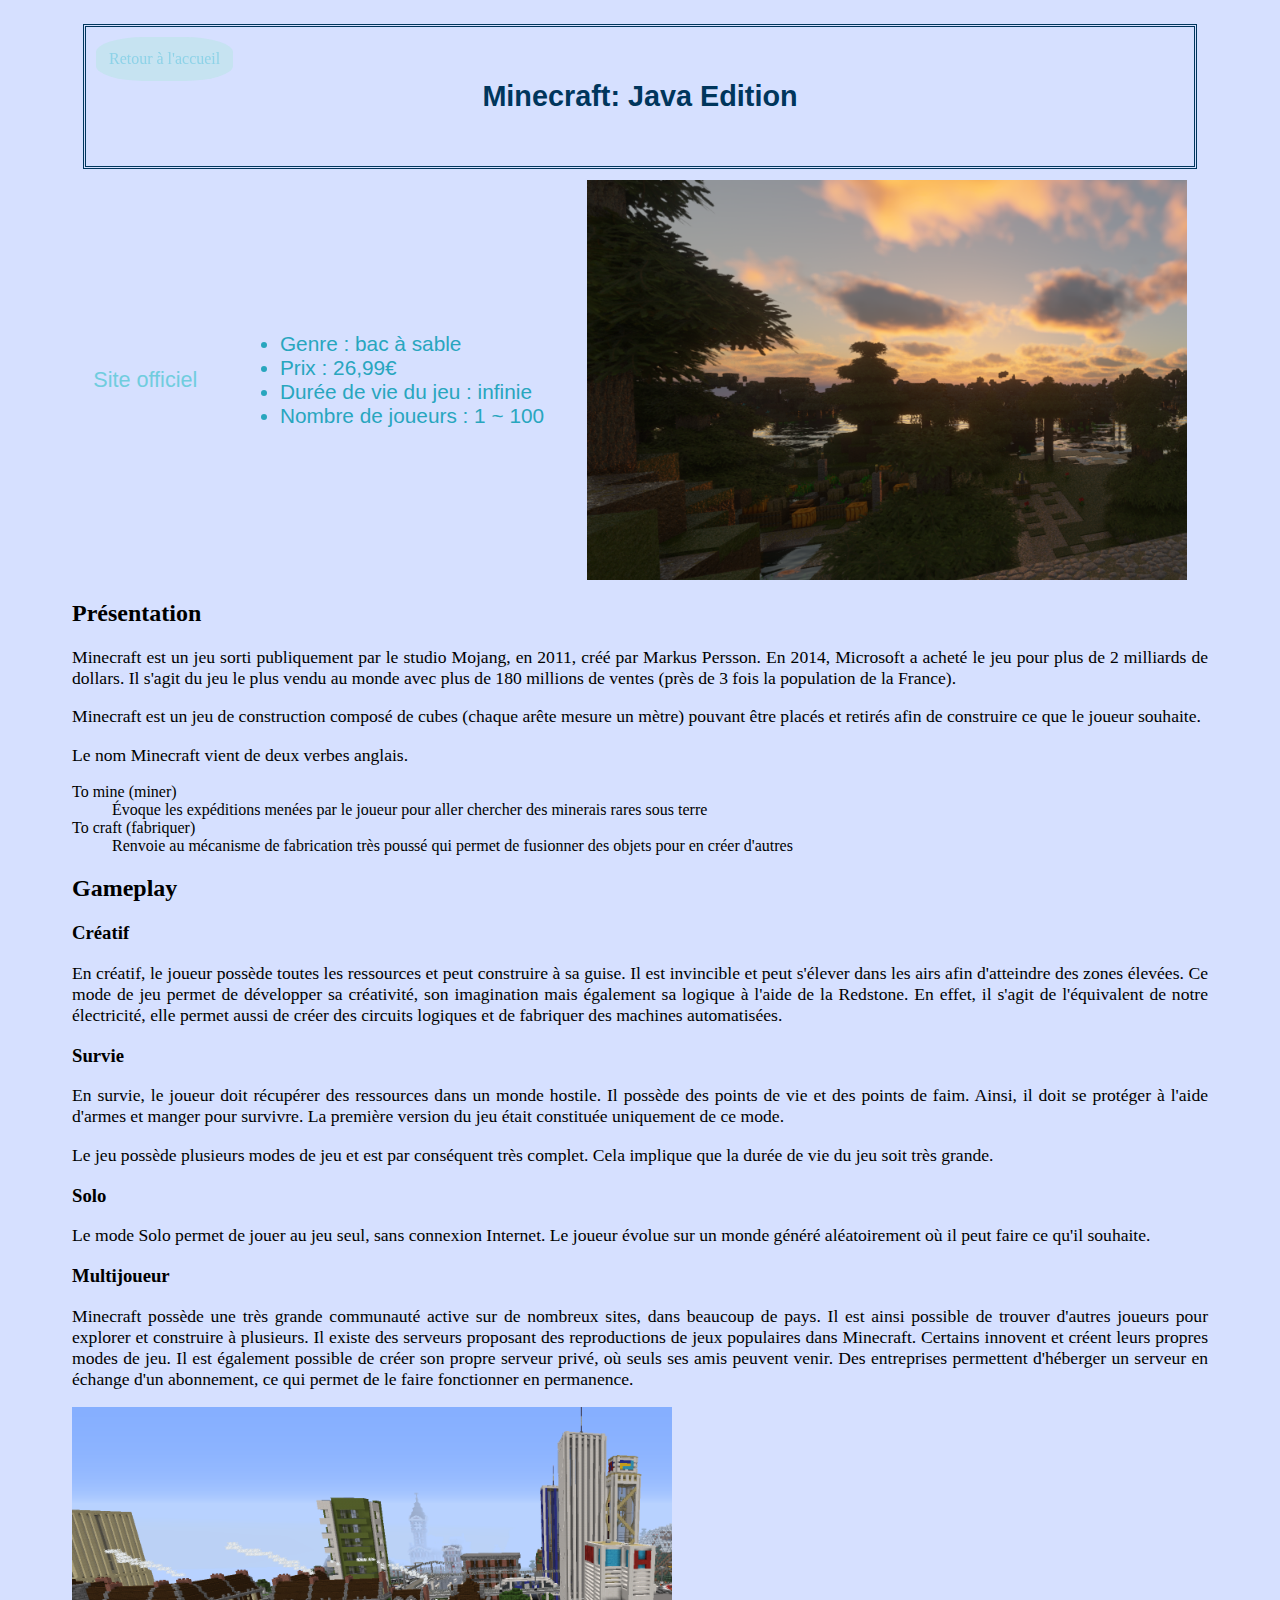
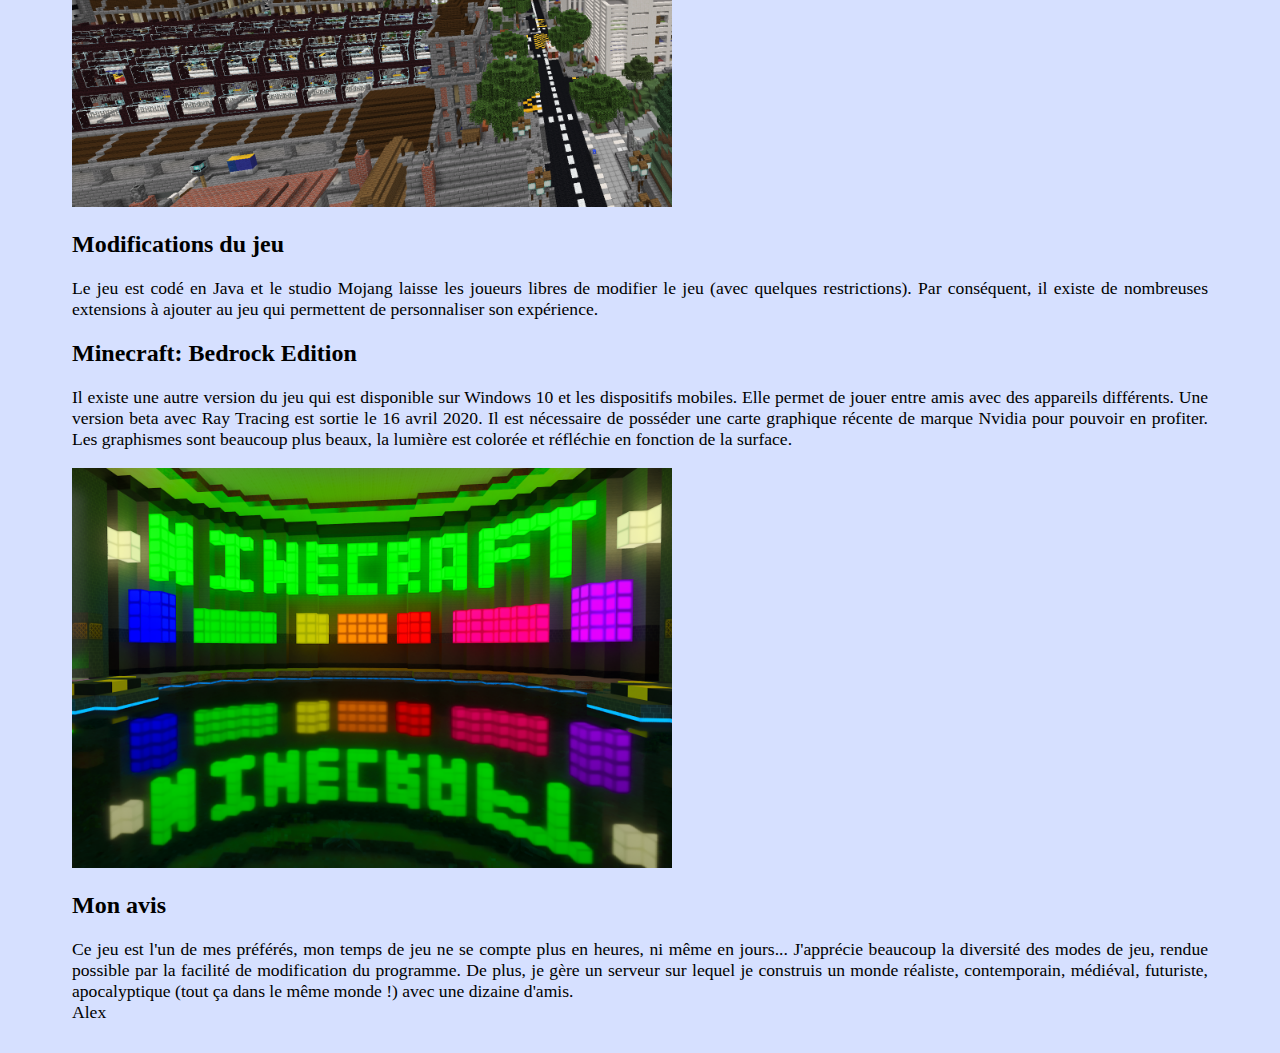
<file: minecraft.html>
<!DOCTYPE html>
<html lang="fr">
    <head>
        <meta charset="utf-8">
        <title>Minecraft ~ Revue incroyable</title>
        <link rel="stylesheet" type="text/css" href="jeux.css">
        <link rel="icon" href="img/favicon.png">
    </head>
    <body>
        <div id="titre_bouton">
            <a id="retour_accueil" href="index.html">Retour à l'accueil</a>
            <div id="titre"><h1>Minecraft: Java Edition</h1></div>
        </div>
        <div id="presentation_generale">
            <p class="site_officiel"><a href="https://minecraft.net">Site officiel</a></p>
            <ul>
                <li>Genre&nbsp;: bac à sable</li>
                <li>Prix&nbsp;: 26,99€</li>
                <li>Durée de vie du jeu&nbsp;: infinie</li>
                <li>Nombre de joueurs&nbsp;: 1 ~ 100</li>
            </ul>
            <img class="img400px" src="img/minecraft/mc_01.png" title="Minecraft: Java Edition | Ressource Pack : Stratum | Shader : Continuum 2.0.4 ~ xelaco" alt="Minecraft: Java Edition | Ressource Pack : Stratum | Shader : Continuum 2.0.4 ~ xelaco">
        </div>
        <h2>Présentation</h2>
        <p>Minecraft est un jeu sorti publiquement par le studio Mojang, en 2011, créé par Markus Persson. En 2014, Microsoft a acheté le jeu pour plus de 2&nbsp;milliards de dollars. Il s'agit du jeu le plus vendu au monde avec plus de 180&nbsp;millions de ventes (près de 3 fois la population de la France).</p>
        <p>Minecraft est un jeu de construction composé de cubes (chaque arête mesure un mètre) pouvant être placés et retirés afin de construire ce que le joueur souhaite.</p>
        <p>Le nom Minecraft vient de deux verbes anglais.</p>
        <dl>
            <dt>To mine (miner)</dt><dd>Évoque les expéditions menées par le joueur pour aller chercher des minerais rares sous terre</dd>
            <dt>To craft (fabriquer)</dt><dd>Renvoie au mécanisme de fabrication très poussé qui permet de fusionner des objets pour en créer d'autres</dd>
        </dl>
        <h2>Gameplay</h2>
        <h3>Créatif</h3>
        <p>En créatif, le joueur possède toutes les ressources et peut construire à sa guise. Il est invincible et peut s'élever dans les airs afin d'atteindre des zones élevées. Ce mode de jeu permet de développer sa créativité, son imagination mais également sa logique à l'aide de la Redstone. En effet, il s'agit de l'équivalent de notre électricité, elle permet aussi de créer des circuits logiques et de fabriquer des machines automatisées.</p>
        <h3>Survie</h3>
        <p>En survie, le joueur doit récupérer des ressources dans un monde hostile. Il possède des points de vie et des points de faim. Ainsi, il doit se protéger à l'aide d'armes et manger pour survivre. La première version du jeu était constituée uniquement de ce mode.</p>
        <p>Le jeu possède plusieurs modes de jeu et est par conséquent très complet. Cela implique que la durée de vie du jeu soit très grande.</p>
        <h3>Solo</h3>
        <p>Le mode Solo permet de jouer au jeu seul, sans connexion Internet. Le joueur évolue sur un monde généré aléatoirement où il peut faire ce qu'il souhaite.</p>
        <h3>Multijoueur</h3>
        <p>Minecraft possède une très grande communauté active sur de nombreux sites, dans beaucoup de pays. Il est ainsi possible de trouver d'autres joueurs pour explorer et construire à plusieurs. Il existe des serveurs proposant des reproductions de jeux populaires dans Minecraft. Certains innovent et créent leurs propres modes de jeu. Il est également possible de créer son propre serveur privé, où seuls ses amis peuvent venir. Des entreprises permettent d'héberger un serveur en échange d'un abonnement, ce qui permet de le faire fonctionner en permanence.</p>
        <img class="img400px" src="img/minecraft/mc_02.png" title="Minecraft: Java Edition | Ville construite par Val_rian, ami de xelaco ~ xelaco" alt="Minecraft: Java Edition | Ville construite par Val_rian, ami de xelaco ~ xelaco">
        <h2>Modifications du jeu</h2>
        <p>Le jeu est codé en Java et le studio Mojang laisse les joueurs libres de modifier le jeu (avec quelques restrictions). Par conséquent, il existe de nombreuses extensions à ajouter au jeu qui permettent de personnaliser son expérience.</p>
        <h2>Minecraft: Bedrock Edition</h2>
        <p>Il existe une autre version du jeu qui est disponible sur Windows 10 et les dispositifs mobiles. Elle permet de jouer entre amis avec des appareils différents. Une version beta avec Ray Tracing est sortie le 16 avril 2020. Il est nécessaire de posséder une carte graphique récente de marque Nvidia pour pouvoir en profiter. Les graphismes sont beaucoup plus beaux, la lumière est colorée et réfléchie en fonction de la surface.</p>
        <img class="img400px" src="img/minecraft/mc_03.png" title="Minecraft: Bedrock Edition | Ray Tracing ON ~ xelaco" alt="Minecraft: Bedrock Edition | Ray Tracing ON ~ xelaco">
        <h2>Mon avis</h2>
        <p>Ce jeu est l'un de mes préférés, mon temps de jeu ne se compte plus en heures, ni même en jours... J'apprécie beaucoup la diversité des modes de jeu, rendue possible par la facilité de modification du programme. De plus, je gère un serveur sur lequel je construis un monde réaliste, contemporain, médiéval, futuriste, apocalyptique (tout ça dans le même monde !) avec une dizaine d'amis.<br>Alex</p>
    </body>
</html>
</file>
<file: index.css>
html{
    background-color:#d6e0ff;
    max-width: 1200px;
    margin-left: auto;
    margin-right: auto;
}

body{
    margin:0;
}

#menu
{
    border: 0px;
    margin: 0px;
    padding: 0px;
    padding-bottom:5px;
    font-size: 1.5em;
    display: flex;
    flex-direction: row;
    text-align: center;
    flex-wrap: wrap;
    background-color: #00365c;   /*kouleur texte bando*/
    align-items: center;
    height: 50px;
}

#liste_deroulante
{
    width: 150px;
    font-size: 20px;
    text-align: left;
}

#menu ul
{
    margin: 0px;
    padding:0px;
    text-decoration:none;   
    z-index: 1000;
    margin-left: 2%;
    margin-right: 2%;
}

#menu li
{
    list-style:none;
    float:left;
    position:relative;
    display:inline-block;
}

#menu ul li
{
    display:inherit;
}

#menu ul li a
{
    color: #e3e5e8; /*kouleur texte bando*/
    text-decoration:none;
    width:250px;
    height:30px;
    display:block;
    text-align:center;
}

#menu ul ul
{
    position:absolute;
    top:30px;
    display: none;
}

#menu ul li:hover ul
{
    left:auto;
    text-decoration:none;
    display: block;
    background-color: #c3d6e3;
}


#menu ul ul li
{
    background-color:#004f86;
}

#logo{
    text-align:center;
}
#menu ul ul li a
{
    font-size:20px;
}
#favicon
{
    width:50px;
}
.separation
{
    height: 80px;
    background-color: #c7d5ff;
}

.ligne{
    display: flex;
    flex-direction: row;
    flex-wrap: wrap;
    justify-content: space-between;
    align-items:center; 
    background-color:#afbfef;
}

.element1{
    width:50%;
    text-align:center;
}

.element2{
    width:50%; 
    display:flex;
    justify-content: space-between;
}

.imagemenu{
    margin: auto;
    width:80%; 
}
</file>
<file: claviers.css>
/*
Bleu #0073a2
Jaune #ffac00
Gris #63696a
*/

a{
    text-decoration: none;
    color: #0073a2;
}

a:hover{
    color: #ffac00;
}

h1{
    color: #ffac00;
    font-size: 2.2em;
}

h2{
    color: #63696a;
    font-size: 1.6em;
}

h3{
    color: #63696a;
    font-size: 1.4em;
    padding-left: 30px;
}

html{
    max-width: 1400px;
    margin-left: auto;
    margin-right: auto;
    padding: 0.5%;
    background: url(img/claviers/xelaco_filco_symbiosis.png);
    background-size: cover;
    background-repeat: no-repeat;
    background-attachment: fixed;
}

li, p{
    color: #0073a2;
    font-size: 1.1em;
    text-align: justify;
}

.img500px{
    width: 500px;
}

.retour{
    border: 3px dotted;
    border-radius: 100%;
    padding: 10px;
    font-size: 1.5em;
}

.texte{
    padding-left: 1%;
    padding-right: 1%;
    max-width: 640px;
}

.txt_img{
    display: flex;
    flex-direction: row;
    align-content: center;
    align-items: center;
    justify-content: center;
    flex-wrap: wrap;
}

#avertissement{
    border: 5px dotted #d30808;
    font-size: 1.3em;
    color: #d30808;
    text-align: center;
}

#site_commu_fr{
    display: block;
    margin-bottom: 10%;
    text-align: center;
    text-decoration: underline;
    color: #63696a;
}

#site_commu_fr:hover{
    color: #ffac00;
}

#titre{
    padding-left: 1%;
    padding-right: 1%;
    margin: 0;
}

#titre_boutons{
    display: flex;
    position: sticky;
    top: 1%;
    flex-direction: row;
    flex-wrap: wrap;
    background-color: rgba(99, 105, 106, 0.5);
    align-items: center;
    justify-content: space-between;
}

#titre_boutons:hover{
    background-color: rgba(99, 105, 106, 0.7);
}
</file>
<file: jeux.css>
a{
    text-decoration: none;
    color: #70cdde;
}

a:hover{
    color: #13547c;
}

h1{
    color: #00365c;
    text-align: center;
    font-size: 1.8em;
    font-family: Arial, serif;
}

html{
    background: #d6e0ff;
    padding-left: 5%;
    padding-right: 5%;
    padding-top: 1%;
    padding-bottom: 1%;
}

li{
    color: #28a6be;
    font-family: Calibri, sans-serif;
    font-size: 1.3em;
    text-align: justify;
}

p{
    font-size: 1.1em;
    text-align: justify;
}

.img400px{
    height: 400px;
}

.site_officiel{
    text-align: center;
    font-size: 1.35em;
    font-family: Arial, serif;
}

#presentation_generale{
    display: flex;
    flex-direction: row;
    flex-wrap: wrap;
    justify-content: space-around;
    align-items: center;
}

#retour_accueil{
    background-color: #bfe4eb;
    opacity: 70%;
    padding: 1%;
    margin: 1%;
    border-radius: 35%;
    position: fixed;
    align-items: flex-start;
}

#retour_accueil:hover{
    background-color: #99cfd9;
    opacity: 100%;
}

#titre{
    align-items: flex-end;
    border: 3px double #00365c;
    padding: 3%;
}

#titre_bouton{
    display: flex;
    flex-direction: column;
    flex-wrap: wrap;
    margin: 1%;
}
</file>
